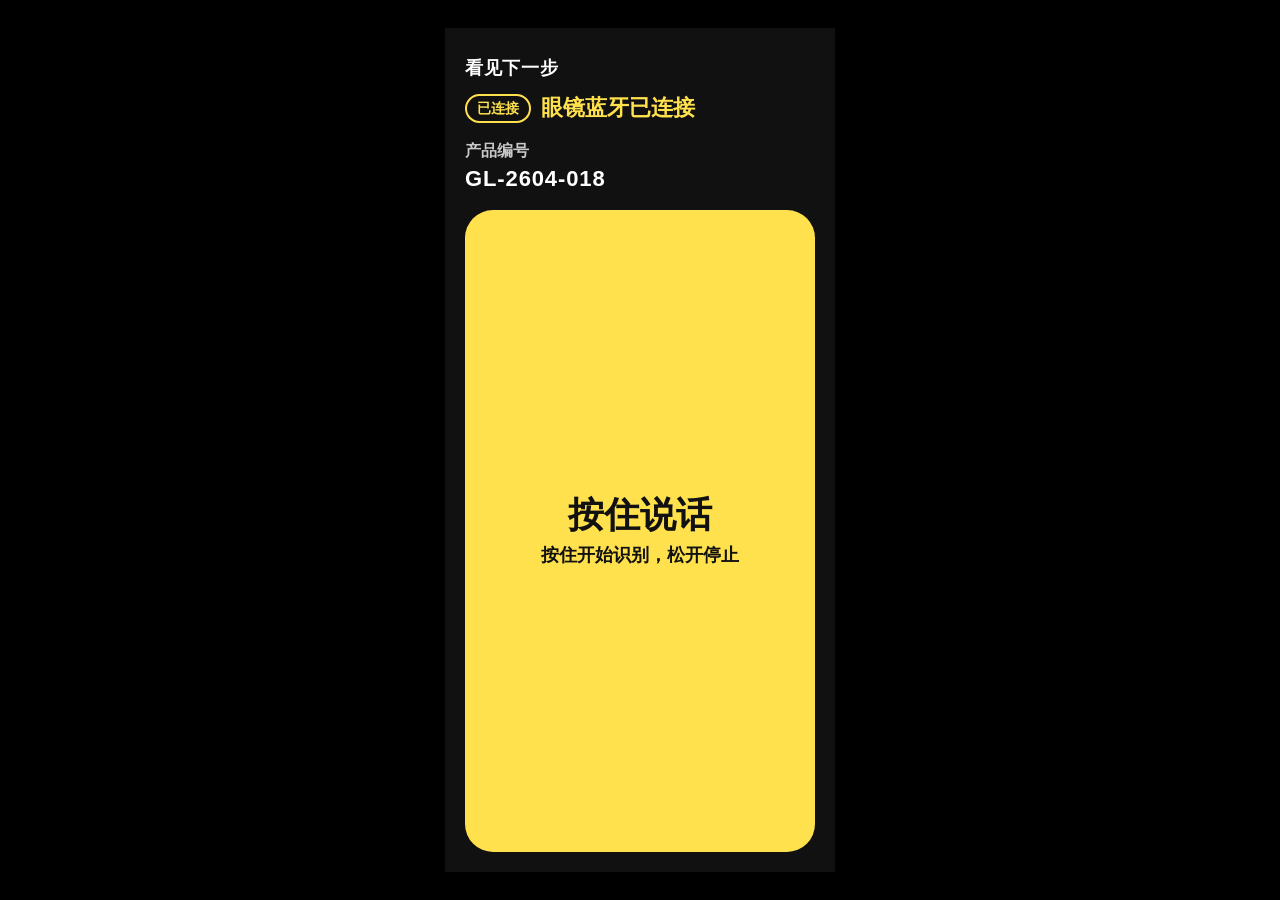
<file: software/app-ui/index.html>
<!DOCTYPE html>
<html lang="zh-CN">
  <head>
    <meta charset="utf-8" />
    <meta name="viewport" content="width=device-width, initial-scale=1, viewport-fit=cover" />
    <meta name="theme-color" content="#111111" />
    <title>看见下一步</title>
    <style>
      :root {
        color-scheme: dark;
        --bg: #111111;
        --ink: #ffffff;
        --muted: #c8c8c8;
        --yellow: #ffe14d;
        --ink-on-yellow: #111111;
        --recording: #9d1c1f;
      }

      * {
        box-sizing: border-box;
      }

      html,
      body {
        margin: 0;
        height: 100%;
        background: #000000;
        color: var(--ink);
        font-family: "PingFang SC", "Microsoft YaHei", "Segoe UI", sans-serif;
      }

      body {
        min-height: 100dvh;
        display: flex;
        align-items: center;
        justify-content: center;
      }

      .screen {
        width: min(100vw, 390px);
        height: min(100dvh, 844px);
        display: flex;
        flex-direction: column;
        gap: 18px;
        padding: 28px 20px calc(20px + env(safe-area-inset-bottom));
        background: var(--bg);
      }

      .app-name {
        margin: 0;
        font-size: 18px;
        font-weight: 700;
        letter-spacing: 0.04em;
      }

      .status-row {
        display: flex;
        align-items: center;
        gap: 10px;
        margin-top: 14px;
      }

      .badge {
        flex: 0 0 auto;
        padding: 4px 10px;
        border: 2px solid var(--yellow);
        border-radius: 999px;
        color: var(--yellow);
        font-size: 14px;
        font-weight: 700;
        line-height: 1.2;
      }

      .screen.off .badge {
        border-color: #ffffff;
        color: #ffffff;
      }

      .link-status {
        margin: 0;
        color: var(--yellow);
        font-size: 22px;
        font-weight: 800;
        line-height: 1.3;
      }

      .screen.off .link-status,
      .screen.off .sn {
        color: #ffffff;
      }

      .sn-label {
        margin: 18px 0 0;
        color: var(--muted);
        font-size: 16px;
        font-weight: 700;
      }

      .sn {
        margin: 4px 0 0;
        font-size: 22px;
        font-weight: 800;
        letter-spacing: 0.04em;
        line-height: 1.2;
        font-variant-numeric: tabular-nums;
      }

      .talk {
        flex: 1;
        min-height: 280px;
        display: flex;
        flex-direction: column;
        align-items: center;
        justify-content: center;
        gap: 10px;
        width: 100%;
        margin: 0;
        padding: 24px 16px;
        border: 0;
        border-radius: 28px;
        background: var(--yellow);
        color: var(--ink-on-yellow);
        touch-action: none;
        user-select: none;
        -webkit-user-select: none;
        -webkit-touch-callout: none;
        cursor: pointer;
      }

      .talk:focus-visible {
        outline: 3px solid #ffffff;
        outline-offset: 4px;
      }

      .talk[aria-pressed="true"] {
        background: var(--recording);
        color: #ffffff;
      }

      .talk-title {
        font-size: 36px;
        font-weight: 800;
        line-height: 1.1;
      }

      .talk-hint {
        font-size: 18px;
        font-weight: 700;
        line-height: 1.3;
      }

      .sr-only {
        position: absolute;
        width: 1px;
        height: 1px;
        padding: 0;
        margin: -1px;
        overflow: hidden;
        clip: rect(0, 0, 0, 0);
        border: 0;
      }
    </style>
  </head>
  <body>
    <main class="screen">
      <header>
        <p class="app-name">看见下一步</p>
        <div class="status-row">
          <span class="badge" aria-hidden="true">已连接</span>
          <p id="link-status" class="link-status" role="status" aria-live="polite">眼镜蓝牙已连接</p>
        </div>
        <p class="sn-label">产品编号</p>
        <p class="sn">GL-2604-018</p>
      </header>

      <p id="prompt" class="sr-only" aria-live="polite"></p>

      <button
        id="talk"
        class="talk"
        type="button"
        aria-pressed="false"
        aria-label="按住说话。按下开始识别，松开停止识别。"
      >
        <span class="talk-title" id="talk-title">按住说话</span>
        <span class="talk-hint" id="talk-hint">按住开始识别，松开停止</span>
      </button>
    </main>
    <script>
      (function () {
        const linked = new URLSearchParams(location.search).get("link") !== "off";
        if (!linked) {
          document.querySelector(".screen").classList.add("off");
          document.querySelector(".badge").textContent = "未连接";
          document.getElementById("link-status").textContent = "眼镜蓝牙未连接";
          document.querySelector(".sn").textContent = "暂无";
        }

        const talk = document.getElementById("talk");
        const title = document.getElementById("talk-title");
        const hint = document.getElementById("talk-hint");
        const prompt = document.getElementById("prompt");
        const Recognition = window.SpeechRecognition || window.webkitSpeechRecognition;
        const intro = linked
          ? "蓝牙已连接，你现在可以和我说帮我找可乐，或者前面有没有障碍。"
          : "蓝牙未连接。连上之后，你可以和我说帮我找可乐，或者前面有没有障碍。";
        const useDoubao = false;
        let holding = false;
        let pointerId = null;
        let recognition = null;
        let heard = "";
        let audioCtx = null;
        let listenTimer = null;
        let speakSeq = 0;
        let introAudio = null;

        speakIntro();

        function ttsBase() {
          const fromQuery = new URLSearchParams(location.search).get("api");
          if (fromQuery) return fromQuery.replace(/\/$/, "");
          if (location.port === "8765") return "http://127.0.0.1:8000";
          return location.origin;
        }

        async function speakIntro() {
          const seq = ++speakSeq;
          if (!useDoubao) {
            speakWithBrowser(intro);
            return;
          }
          try {
            const blob = await fetchDoubao(intro);
            if (seq !== speakSeq) return;
            const url = URL.createObjectURL(blob);
            const audio = new Audio(url);
            introAudio = audio;
            audio.onended = function () {
              URL.revokeObjectURL(url);
              if (introAudio === audio) introAudio = null;
            };
            await audio.play();
          } catch (error) {
            if (seq !== speakSeq) return;
            speakWithBrowser(intro);
          }
        }

        async function fetchDoubao(text) {
          const base = ttsBase();
          const headers = { "Content-Type": "application/json" };
          try {
            const tokenRes = await fetch(base + "/local-app-token");
            if (tokenRes.ok) {
              const body = await tokenRes.json();
              if (body.token) headers["X-App-Token"] = body.token;
            }
          } catch (error) {}
          const res = await fetch(base + "/tts", {
            method: "POST",
            headers: headers,
            body: JSON.stringify({ text: text }),
          });
          if (!res.ok) throw new Error("tts");
          const blob = await res.blob();
          if (!blob.size) throw new Error("empty");
          return blob;
        }

        function speakWithBrowser(text) {
          const synth = window.speechSynthesis;
          if (!synth) return;
          synth.cancel();
          const utter = new SpeechSynthesisUtterance(text);
          utter.lang = "zh-CN";
          utter.rate = 0.92;
          synth.speak(utter);
        }

        function stopIntro() {
          speakSeq += 1;
          if (introAudio) {
            introAudio.pause();
            introAudio = null;
          }
          if (window.speechSynthesis) window.speechSynthesis.cancel();
        }

        function playTalkCue() {
          const Ctx = window.AudioContext || window.webkitAudioContext;
          if (!Ctx) return;
          if (!audioCtx) audioCtx = new Ctx();
          const run = function () {
            const now = audioCtx.currentTime;
            const osc = audioCtx.createOscillator();
            const gain = audioCtx.createGain();
            osc.type = "sine";
            osc.frequency.setValueAtTime(880, now);
            gain.gain.setValueAtTime(0.0001, now);
            gain.gain.exponentialRampToValueAtTime(0.12, now + 0.02);
            gain.gain.exponentialRampToValueAtTime(0.0001, now + 0.12);
            osc.connect(gain);
            gain.connect(audioCtx.destination);
            osc.start(now);
            osc.stop(now + 0.13);
          };
          if (audioCtx.state === "suspended") {
            audioCtx.resume().then(run).catch(function () {});
            return;
          }
          run();
        }

        talk.addEventListener("pointerdown", onPointerDown);
        talk.addEventListener("pointerup", onPointerUp);
        talk.addEventListener("pointercancel", onPointerUp);
        talk.addEventListener("contextmenu", function (event) {
          event.preventDefault();
        });
        talk.addEventListener("keydown", onKeyDown);
        window.addEventListener("keyup", onKeyUp);
        window.addEventListener("blur", stop);

        function onPointerDown(event) {
          if (event.button !== undefined && event.button !== 0) return;
          event.preventDefault();
          pointerId = event.pointerId;
          if (talk.setPointerCapture) talk.setPointerCapture(event.pointerId);
          start();
        }

        function onPointerUp(event) {
          if (pointerId !== null && event.pointerId !== pointerId) return;
          pointerId = null;
          stop();
        }

        function onKeyDown(event) {
          if (event.key !== " " && event.key !== "Enter") return;
          event.preventDefault();
          if (event.repeat) return;
          start();
        }

        function onKeyUp(event) {
          if (event.key !== " " && event.key !== "Enter") return;
          if (document.activeElement !== talk && !holding) return;
          stop();
        }

        function start() {
          if (holding) return;
          holding = true;
          heard = "";
          stopIntro();
          playTalkCue();
          talk.setAttribute("aria-pressed", "true");
          talk.setAttribute("aria-label", "正在识别。松开停止识别。");
          title.textContent = "正在识别";
          hint.textContent = "松开停止";
          prompt.textContent = "正在识别，松开即停止。";
          if (!Recognition) return;
          if (listenTimer) clearTimeout(listenTimer);
          listenTimer = setTimeout(function () {
            listenTimer = null;
            if (holding) beginRecognition();
          }, 140);
        }

        function beginRecognition() {
          const session = new Recognition();
          recognition = session;
          session.lang = "zh-CN";
          session.continuous = true;
          session.interimResults = true;
          session.onresult = function (event) {
            let text = "";
            for (let i = 0; i < event.results.length; i += 1) {
              text += event.results[i][0].transcript;
            }
            heard = text.trim();
            if (holding && heard) prompt.textContent = heard;
          };
          session.onerror = function () {};
          try {
            session.start();
          } catch (error) {
            recognition = null;
          }
        }

        function stop() {
          if (!holding) return;
          holding = false;
          if (listenTimer) {
            clearTimeout(listenTimer);
            listenTimer = null;
          }
          talk.setAttribute("aria-pressed", "false");
          talk.setAttribute("aria-label", "按住说话。按下开始识别，松开停止识别。");
          title.textContent = "按住说话";
          hint.textContent = "按住开始识别，松开停止";
          if (recognition) {
            try {
              recognition.stop();
            } catch (error) {}
            recognition = null;
          }
          prompt.textContent = heard ? "识别到：" + heard : "识别已停止。";
        }
      })();
    </script>
  </body>
</html>
</file>
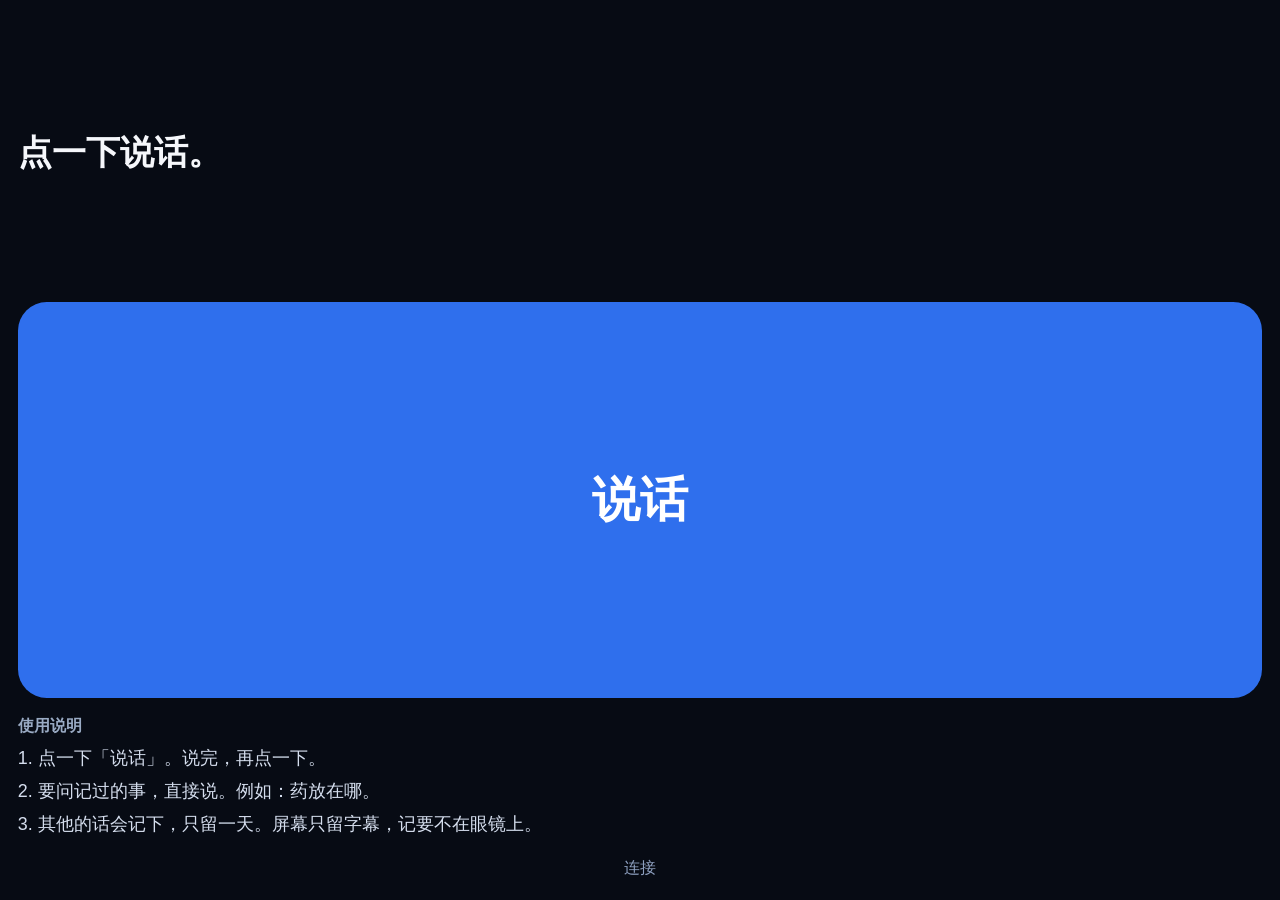
<file: software/server/static/phone/index.html>
<!DOCTYPE html>
<html lang="zh-CN">
  <head>
    <meta charset="utf-8" />
    <meta name="viewport" content="width=device-width, initial-scale=1, viewport-fit=cover" />
    <title>看见下一步 · 手机</title>
    <link rel="stylesheet" href="./style.css?v=8" />
  </head>
  <body>
    <main>
      <p id="subtitle" class="subtitle" role="status" aria-live="assertive">点一下说话。</p>
      <button id="talk" type="button">说话</button>
      <section class="howto" aria-labelledby="howto-title">
        <h1 id="howto-title">使用说明</h1>
        <ol>
          <li>点一下「说话」。说完，再点一下。</li>
          <li>要问记过的事，直接说。例如：药放在哪。</li>
          <li>其他的话会记下，只留一天。屏幕只留字幕，记要不在眼镜上。</li>
        </ol>
      </section>
      <button id="open-settings" class="ghost" type="button">连接</button>
      <section id="settings" class="settings hidden">
        <label for="api">服务器地址</label>
        <input id="api" type="url" />
        <label for="token">使用口令</label>
        <input id="token" type="password" />
        <button id="save-settings" type="button">保存</button>
      </section>
    </main>
    <script src="./app.js?v=5"></script>
  </body>
</html>
</file>
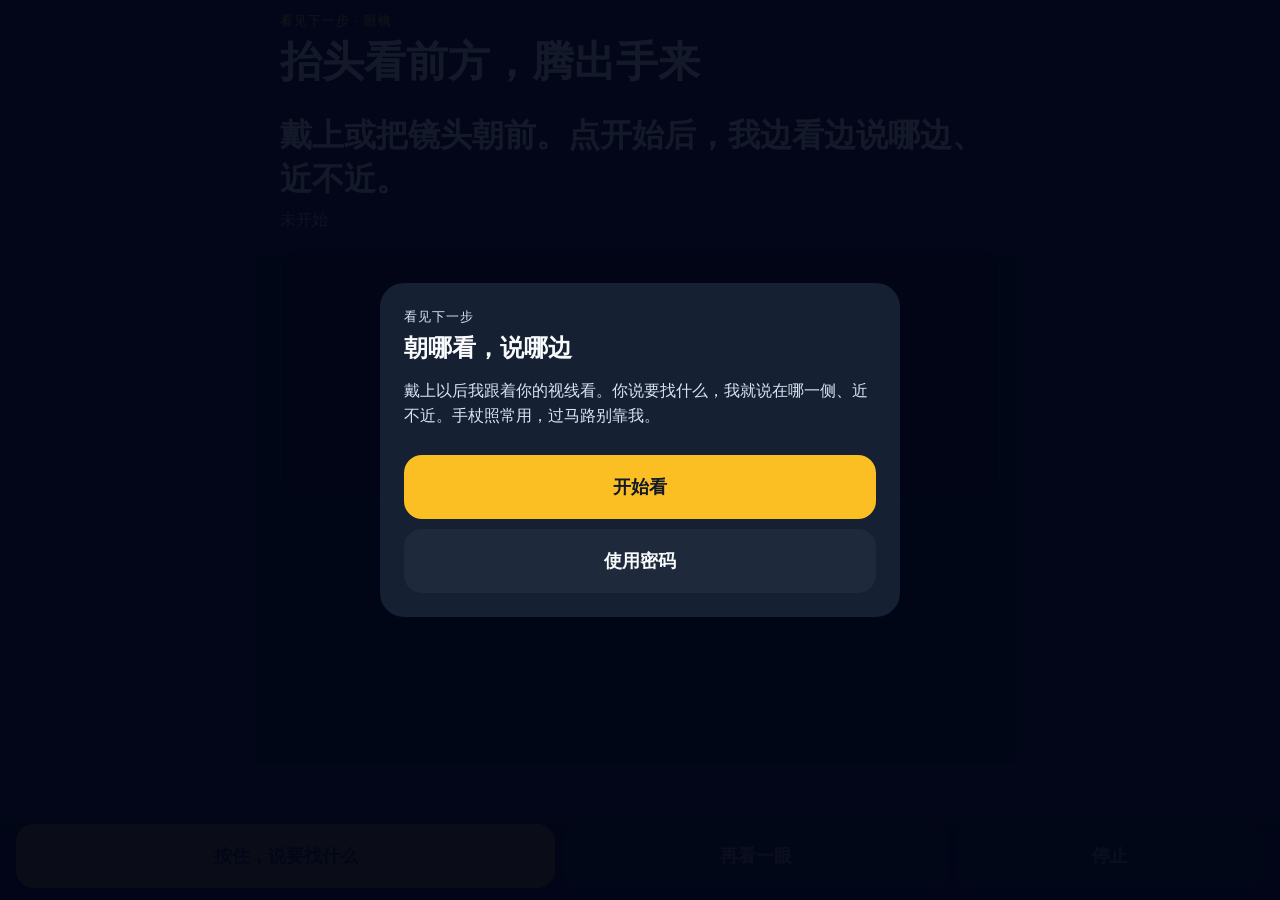
<file: backup/main-before-pr2/software/server/static/glasses/index.html>
<!DOCTYPE html>
<html lang="zh-CN">
  <head>
    <meta charset="utf-8" />
    <meta name="viewport" content="width=device-width, initial-scale=1, viewport-fit=cover" />
    <meta name="theme-color" content="#0b1220" />
    <meta name="apple-mobile-web-app-capable" content="yes" />
    <meta name="mobile-web-app-capable" content="yes" />
    <title>看见下一步 · 眼镜</title>
    <link rel="stylesheet" href="./style.css" />
  </head>
  <body>
    <a class="skip" href="#start-btn">跳到开始</a>
    <header id="header" class="header" aria-label="长按打开设置">
      <p class="eyebrow">看见下一步 · 眼镜</p>
      <h1 id="status">抬头看前方，腾出手来</h1>
    </header>

    <main>
      <p id="speech" class="speech" role="status" aria-live="assertive">
        戴上或把镜头朝前。点开始后，我边看边说哪边、近不近。
      </p>
      <p id="meta" class="meta">未开始</p>
      <video id="preview" class="preview" playsinline autoplay muted></video>
    </main>

    <div id="gate" class="gate" role="dialog" aria-labelledby="gate-title">
      <div class="gate-card">
        <p class="eyebrow">看见下一步</p>
        <h2 id="gate-title">朝哪看，说哪边</h2>
        <p>
          戴上以后我跟着你的视线看。你说要找什么，我就说在哪一侧、近不近。手杖照常用，过马路别靠我。
        </p>
        <button id="start-btn" type="button">开始看</button>
        <button id="gate-settings" class="ghost" type="button">使用密码</button>
      </div>
    </div>

    <div id="settings" class="settings hidden" role="dialog" aria-labelledby="settings-title">
      <div class="gate-card">
        <h2 id="settings-title">连接设置</h2>
        <label for="api-input">服务器地址</label>
        <input id="api-input" type="url" autocomplete="off" placeholder="一般不用改" />
        <label for="token-input">使用密码</label>
        <input id="token-input" type="password" autocomplete="off" />
        <button id="save-settings" type="button">保存</button>
        <button id="close-settings" class="ghost" type="button">关闭</button>
      </div>
    </div>

    <footer class="dock">
      <button id="talk-btn" type="button" disabled>按住，说要找什么</button>
      <button id="precise-btn" class="ghost" type="button" disabled>再看一眼</button>
      <button id="stop-btn" class="ghost" type="button" disabled>停止</button>
    </footer>

    <script src="./app.js"></script>
  </body>
</html>
</file>
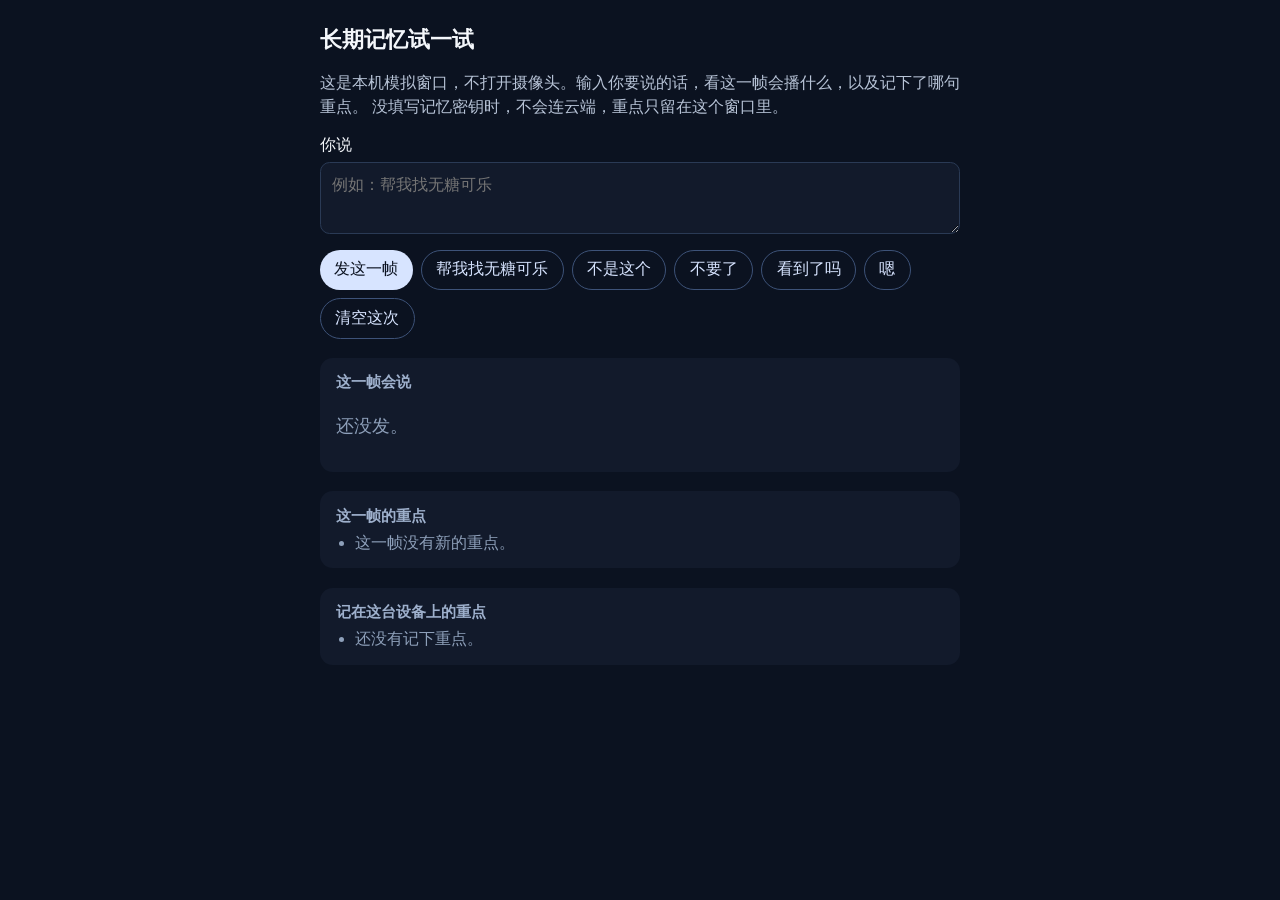
<file: software/server/static/glasses/memory-try.html>
<!DOCTYPE html>
<html lang="zh-CN">
  <head>
    <meta charset="utf-8" />
    <meta name="viewport" content="width=device-width, initial-scale=1" />
    <title>长期记忆试一试</title>
    <style>
      :root { color-scheme: dark; }
      body {
        margin: 0;
        font-family: "Segoe UI", "PingFang SC", sans-serif;
        background: #0b1220;
        color: #f4f7fb;
      }
      main { max-width: 40rem; margin: 0 auto; padding: 1.5rem 1rem 3rem; }
      h1 { font-size: 1.4rem; margin: 0 0 0.4rem; }
      p.note { color: #b7c3d6; line-height: 1.5; }
      label { display: block; margin: 1rem 0 0.4rem; }
      textarea, button {
        font: inherit;
      }
      textarea {
        width: 100%;
        box-sizing: border-box;
        min-height: 4.5rem;
        border-radius: 0.6rem;
        border: 1px solid #2a3a55;
        background: #121a2b;
        color: inherit;
        padding: 0.7rem;
      }
      .row { display: flex; flex-wrap: wrap; gap: 0.5rem; margin-top: 0.7rem; }
      button {
        border: 0;
        border-radius: 999px;
        padding: 0.55rem 0.9rem;
        background: #d7e4ff;
        color: #0b1220;
        cursor: pointer;
      }
      button.ghost { background: transparent; color: #d7e4ff; border: 1px solid #3d5278; }
      button:disabled { opacity: 0.5; cursor: wait; }
      section {
        margin-top: 1.2rem;
        padding: 0.9rem 1rem;
        border-radius: 0.8rem;
        background: #121a2b;
      }
      h2 { font-size: 0.95rem; margin: 0 0 0.4rem; color: #9eb0cc; }
      .speech { font-size: 1.15rem; line-height: 1.5; }
      ul { margin: 0.2rem 0 0; padding-left: 1.2rem; }
      .empty { color: #8ea0ba; }
    </style>
  </head>
  <body>
    <main>
      <h1>长期记忆试一试</h1>
      <p class="note">
        这是本机模拟窗口，不打开摄像头。输入你要说的话，看这一帧会播什么，以及记下了哪句重点。
        没填写记忆密钥时，不会连云端，重点只留在这个窗口里。
      </p>
      <label for="spoken">你说</label>
      <textarea id="spoken" placeholder="例如：帮我找无糖可乐"></textarea>
      <div class="row">
        <button id="send" type="button">发这一帧</button>
        <button class="ghost" type="button" data-say="帮我找无糖可乐">帮我找无糖可乐</button>
        <button class="ghost" type="button" data-say="不是这个">不是这个</button>
        <button class="ghost" type="button" data-say="不要了">不要了</button>
        <button class="ghost" type="button" data-say="看到了吗">看到了吗</button>
        <button class="ghost" type="button" data-say="嗯">嗯</button>
        <button class="ghost" id="reset" type="button">清空这次</button>
      </div>
      <section>
        <h2>这一帧会说</h2>
        <p id="speech" class="speech empty">还没发。</p>
      </section>
      <section>
        <h2>这一帧的重点</h2>
        <ul id="frame"></ul>
      </section>
      <section>
        <h2>记在这台设备上的重点</h2>
        <ul id="saved"></ul>
      </section>
    </main>
    <script>
      const spoken = document.getElementById("spoken");
      const send = document.getElementById("send");
      const speech = document.getElementById("speech");
      const frame = document.getElementById("frame");
      const saved = document.getElementById("saved");

      function id(key, prefix) {
        let value = localStorage.getItem(key);
        if (!value) {
          value = prefix + Date.now().toString(36) + Math.random().toString(36).slice(2, 8);
          localStorage.setItem(key, value);
        }
        return value;
      }

      function renderList(node, items, emptyText) {
        node.innerHTML = "";
        const list = Array.isArray(items) ? items.filter(Boolean) : [];
        if (!list.length) {
          const li = document.createElement("li");
          li.className = "empty";
          li.textContent = emptyText;
          node.appendChild(li);
          return;
        }
        list.forEach((item) => {
          const li = document.createElement("li");
          li.textContent = item;
          node.appendChild(li);
        });
      }

      function loadSaved() {
        try {
          return JSON.parse(localStorage.getItem("memoryTryHighlights") || "[]");
        } catch (error) {
          return [];
        }
      }

      function remember(items) {
        const incoming = Array.isArray(items) ? items.map((item) => String(item || "").trim()).filter(Boolean) : [];
        if (!incoming.length) return loadSaved();
        const merged = [];
        incoming.concat(loadSaved()).forEach((item) => {
          if (item && merged.indexOf(item) < 0 && merged.length < 20) merged.push(item);
        });
        localStorage.setItem("memoryTryHighlights", JSON.stringify(merged));
        return merged;
      }

      function jpeg() {
        const raw = atob(
          "/9j/4AAQSkZJRgABAQAAAQABAAD/2wCEAAkGBxISEhUTEhIVFhUVFRUVFRUVFRUWFxUVFRUYHSggGBolGxUVITEhJSkrLi4uFx8zODMtNygtLisBCgoKDg0OGhAQGy0lHyUtLS0tLS0tLS0tLS0tLS0tLS0tLS0tLS0tLS0tLS0tLS0tLS0tLS0tLS0tLS0tLS0tLf/AABEIAAEAAQMBIgACEQEDEQH/xAAbAAABBQEBAAAAAAAAAAAAAAADAAIEBQYBB//EABQBAQAAAAAAAAAAAAAAAAAAAAD/xAAUAQEAAAAAAAAAAAAAAAAAAAAA/9oADAMBAAIQAxAAAAGf/9k="
        );
        const bytes = new Uint8Array(raw.length);
        for (let i = 0; i < raw.length; i += 1) bytes[i] = raw.charCodeAt(i);
        return new Blob([bytes], { type: "image/jpeg" });
      }

      async function submit(text) {
        const line = String(text || "").trim();
        spoken.value = line;
        send.disabled = true;
        speech.textContent = "正在看这一帧…";
        speech.classList.remove("empty");
        try {
          const body = new FormData();
          body.append("image", jpeg(), "scene.jpg");
          body.append("spoken_text", line);
          body.append("session_id", id("memoryTrySession", "s"));
          body.append("user_id", id("memoryTryUser", "u"));
          body.append("mode", "precise");
          body.append("client", "memory-try");
          const res = await fetch("/infer", { method: "POST", body });
          const payload = await res.json().catch(() => ({}));
          if (!res.ok) throw new Error(payload.detail || "识别失败");
          const result = payload.result || {};
          speech.textContent = result.speech || result.action || "这一帧没有可播的话。";
          renderList(frame, payload.highlights, "这一帧没有新的重点。");
          renderList(saved, remember(payload.highlights), "还没有记下重点。");
        } catch (error) {
          speech.textContent = error.message || "发送失败";
        } finally {
          send.disabled = false;
        }
      }

      send.addEventListener("click", () => submit(spoken.value));
      document.querySelectorAll("[data-say]").forEach((button) => {
        button.addEventListener("click", () => submit(button.getAttribute("data-say")));
      });
      document.getElementById("reset").addEventListener("click", () => {
        localStorage.removeItem("memoryTrySession");
        localStorage.removeItem("memoryTryHighlights");
        speech.textContent = "已清空这次对话。";
        speech.classList.remove("empty");
        renderList(frame, [], "这一帧没有新的重点。");
        renderList(saved, [], "还没有记下重点。");
      });
      renderList(frame, [], "这一帧没有新的重点。");
      renderList(saved, loadSaved(), "还没有记下重点。");
    </script>
  </body>
</html>
</file>
<file: software/server/static/phone/style.css>
body {
  margin: 0;
  min-height: 100vh;
  background: #070b14;
  color: #f5f7fb;
  font-family: "Segoe UI", "PingFang SC", "Microsoft YaHei", sans-serif;
}

main {
  height: 100vh;
  height: 100dvh;
  box-sizing: border-box;
  display: flex;
  flex-direction: column;
  padding: 1.1rem 1.1rem 0.9rem;
}

.howto {
  flex: 0 0 auto;
  margin-top: 1.15rem;
}

.howto h1 {
  margin: 0 0 0.45rem;
  font-size: 1rem;
  font-weight: 650;
  color: #9aabc4;
}

.howto ol {
  margin: 0;
  padding-left: 1.25rem;
  font-size: 1.12rem;
  line-height: 1.55;
  color: #d5deee;
}

.howto li + li {
  margin-top: 0.35rem;
}

.subtitle {
  flex: 0.85 1 9rem;
  min-height: 9rem;
  margin: 0 0 0.85rem;
  font-size: 2.15rem;
  line-height: 1.45;
  font-weight: 700;
  display: flex;
  align-items: center;
}

#talk {
  width: 100%;
  flex: 1.15 1 14rem;
  min-height: 14rem;
  padding: 1.4rem 1.2rem;
  border: 0;
  border-radius: 1.8rem;
  background: #2f6fed;
  color: #fff;
  font: inherit;
  font-size: 3rem;
  font-weight: 700;
}

#talk.recording {
  background: #9d2c2c;
}

button.ghost,
#save-settings {
  font: inherit;
}

button.ghost {
  margin-top: 0.8rem;
  padding: 0.4rem;
  border: 0;
  background: transparent;
  color: #8ea0c0;
}

.settings {
  margin-top: 0.6rem;
}

.settings label {
  display: block;
  margin: 0.6rem 0 0.3rem;
}

.settings input {
  width: 100%;
  box-sizing: border-box;
  padding: 0.7rem;
  border: 1px solid #314056;
  border-radius: 0.6rem;
  background: #101826;
  color: #f5f7fb;
  font: inherit;
}

#save-settings {
  margin-top: 0.7rem;
  padding: 0.7rem 1rem;
  border: 0;
  border-radius: 999px;
  background: #2f6fed;
  color: #fff;
}

.hidden {
  display: none;
}
</file>
<file: backup/main-before-pr2/software/server/static/glasses/style.css>
:root {
  color-scheme: dark;
  --bg: #0b1220;
  --card: #152033;
  --text: #f8fafc;
  --muted: #93a4c0;
  --accent: #fbbf24;
  --danger: #fb7185;
  --ok: #34d399;
}

* {
  box-sizing: border-box;
}

html,
body {
  margin: 0;
  min-height: 100%;
  background: var(--bg);
  color: var(--text);
  font-family: "Noto Sans SC", "PingFang SC", "Microsoft YaHei", sans-serif;
}

body {
  min-height: 100dvh;
  display: flex;
  flex-direction: column;
  padding: calc(12px + env(safe-area-inset-top)) 16px calc(96px + env(safe-area-inset-bottom));
}

.skip {
  position: absolute;
  left: -999px;
}

.header,
main {
  max-width: 720px;
  width: 100%;
  margin: 0 auto;
}

.eyebrow {
  margin: 0 0 6px;
  color: var(--accent);
  letter-spacing: 0.08em;
  font-size: 13px;
}

h1,
h2 {
  margin: 0 0 12px;
  line-height: 1.25;
}

h1 {
  font-size: clamp(28px, 6vw, 42px);
}

.speech {
  font-size: clamp(22px, 4.6vw, 32px);
  line-height: 1.4;
  font-weight: 700;
  margin: 12px 0 8px;
}

.meta {
  color: var(--muted);
  margin: 0 0 16px;
}

.preview {
  width: 100%;
  max-height: 28vh;
  object-fit: cover;
  border-radius: 18px;
  background: #020617;
  border: 1px solid #1e293b;
}

.dock {
  position: fixed;
  left: 0;
  right: 0;
  bottom: 0;
  display: grid;
  grid-template-columns: 1.4fr 1fr 0.8fr;
  gap: 8px;
  padding: 12px 16px calc(12px + env(safe-area-inset-bottom));
  background: linear-gradient(transparent, #020617 30%);
}

button {
  min-height: 64px;
  border: 0;
  border-radius: 18px;
  background: var(--accent);
  color: #111827;
  font-size: 18px;
  font-weight: 800;
  padding: 0 14px;
}

button.ghost {
  background: #1e293b;
  color: var(--text);
}

button:disabled {
  opacity: 0.45;
}

button.recording {
  background: var(--danger);
  color: #fff;
}

.gate,
.settings {
  position: fixed;
  inset: 0;
  background: rgba(2, 6, 23, 0.92);
  display: grid;
  place-items: center;
  padding: 20px;
  z-index: 5;
}

.hidden {
  display: none;
}

.gate-card {
  width: min(520px, 100%);
  background: var(--card);
  border-radius: 24px;
  padding: 24px;
}

.gate-card p {
  color: #dbe4f3;
  line-height: 1.55;
}

.gate-card button {
  width: 100%;
  margin-top: 10px;
}

label {
  display: block;
  margin: 12px 0 6px;
  color: var(--muted);
}

input {
  width: 100%;
  min-height: 48px;
  border-radius: 12px;
  border: 1px solid #334155;
  background: #0b1220;
  color: var(--text);
  padding: 8px 12px;
  font-size: 16px;
}

body.risk-high #status,
body.risk-high .speech {
  color: var(--danger);
}

body.risk-medium #status {
  color: var(--accent);
}

body.risk-low #status {
  color: var(--ok);
}

@media (max-height: 520px) {
  .preview {
    max-height: 18vh;
  }

  h1 {
    font-size: 24px;
  }
}
</file>
